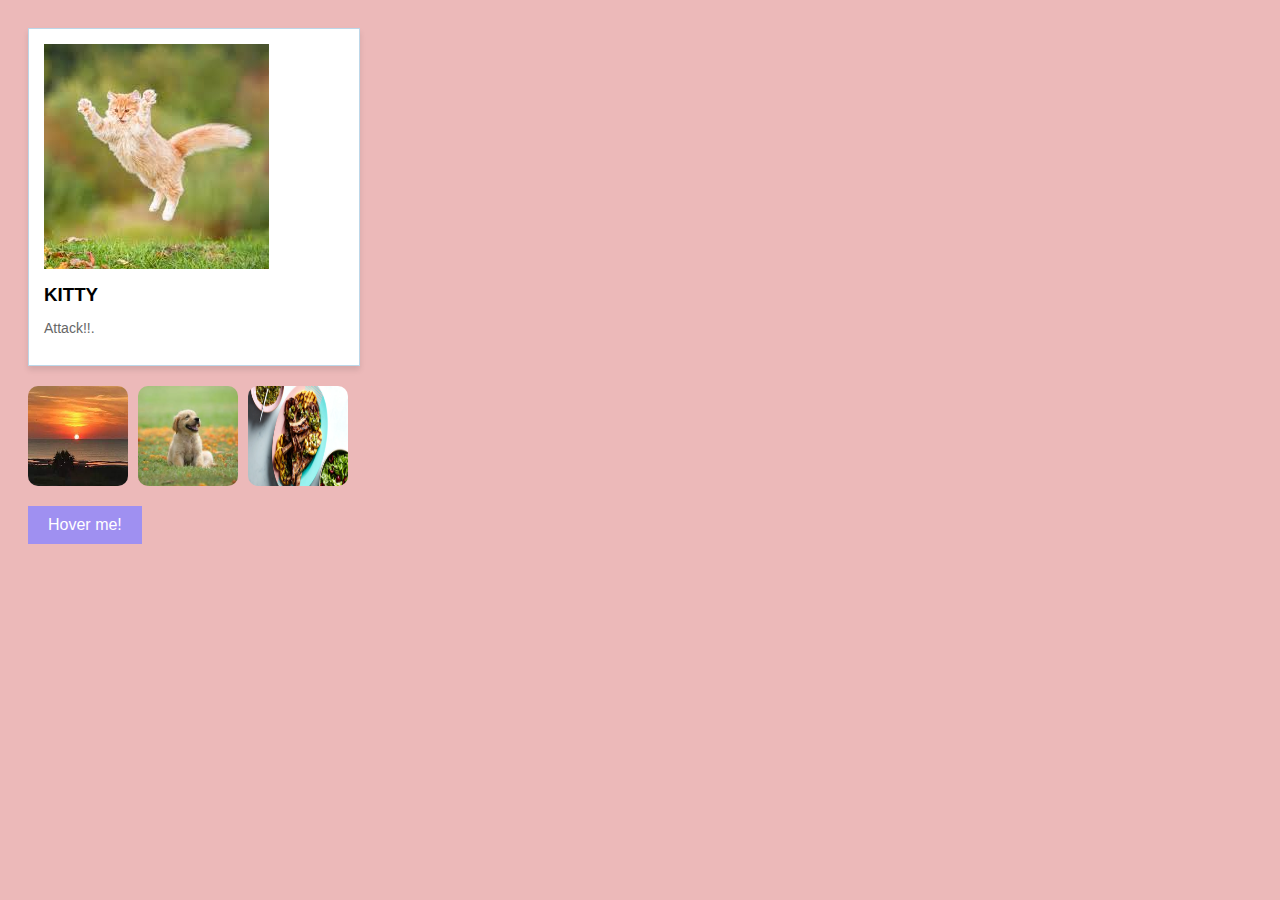
<file: css- part2/index.html>
<!DOCTYPE html>
<html lang="en">
<head>
    <meta charset="UTF-8">
    <meta name="viewport" content="width=device-width, initial-scale=1.0">
    <title>CSS Mocks</title>
    <link rel="stylesheet" href="style.css"> 
</head>
<body>

<!-- Mock 1: Card -->
<div class="card">
    <img src="images/cat.jpeg" alt="Placeholder Image"> <!-- Placeholder Image -->
    <h3>KITTY</h3>
    <p>Attack!!.</p>
</div>

<!-- Mock 2: Gallery -->
<div class="gallery">
    <img src="images/sunrise.jpeg" alt="Good Morning"> <!-- Placeholder Image -->
    <img src="images/puppy.jpeg" alt="Puppy!"> <!-- Placeholder Image -->
    <img src="images/Lamb chops.webp" alt="Bon Appetiit!"> <!-- Placeholder Image -->
</div>

<!-- Mock 3: Transition Button -->
<button class="transition-button">Hover me!</button>

</body>
</html>
</file>
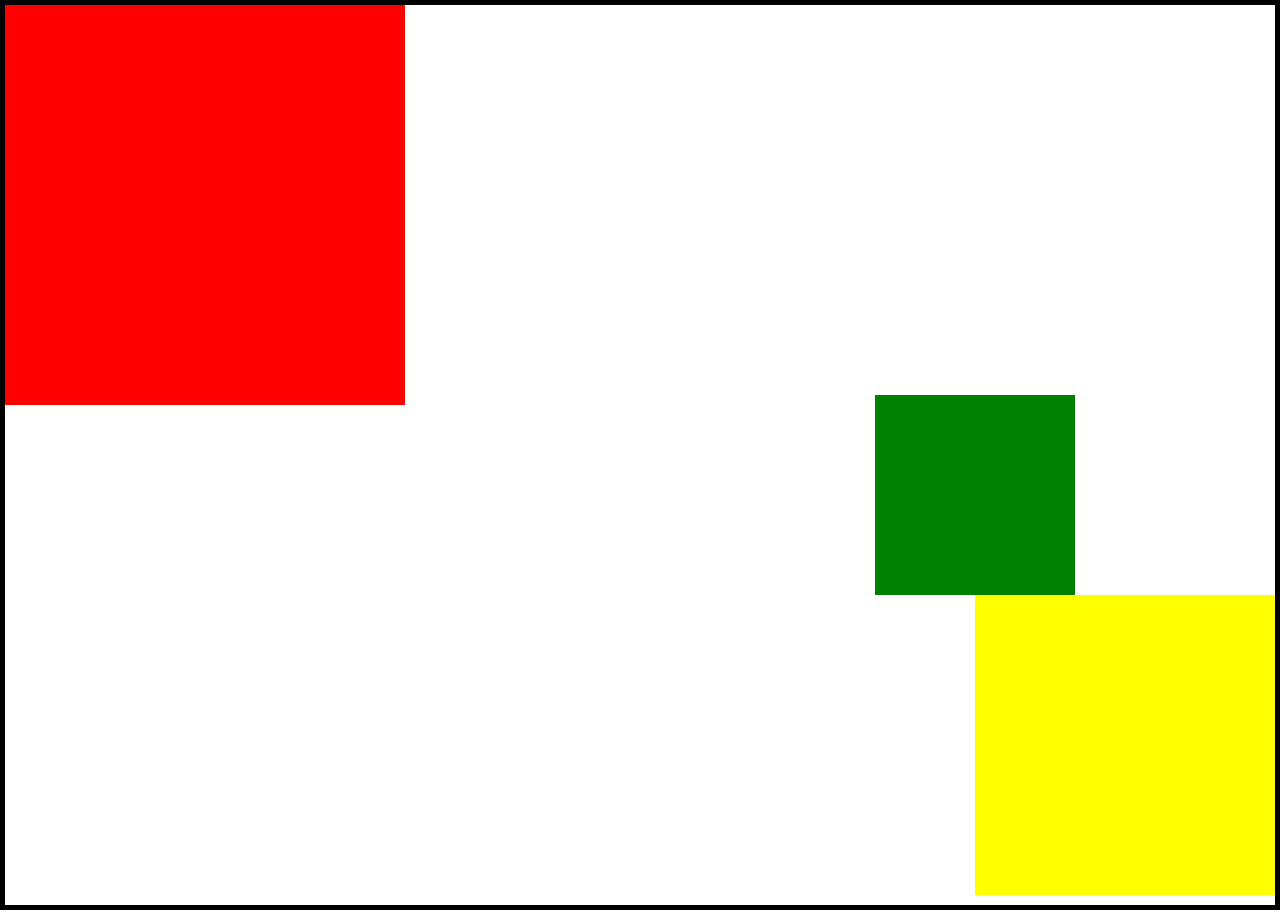
<file: css-part 1/index.html>
<!DOCTYPE html>
<html lang="en">
<head>
  <meta charset="UTF-8">
  <title>CSS Positioning Exercise</title>
  <link rel="stylesheet" href="style.css">
</head>
<body>
<!-- Don't change anything here! -->
<div class="one">
  <div class="two">
    <div class="three">
      <div class="four"></div>
    </div>
  </div>
</div>
</body>
</html>
</file>
<file: css- part2/style.css>
body {
    font-family: Arial, sans-serif;
    padding: 20px;
    background-color: #ecb9b9;
}

.card {
    border: 1px solid #bcd7e9;
    padding: 15px;
    width: 300px;
    box-shadow: 0 4px 6px rgba(0, 0, 0, 0.1);
    margin-bottom: 20px;
    background-color: #fff;
}

.card img {
    max-width: 100%;
    height: auto;
    display: block;
    margin-bottom: 15px;
}

.card h3 {
    margin: 10px 0;
}

.card p {
    font-size: 14px;
    color: #666;
}

.gallery {
    display: flex;
    gap: 10px; 
    margin-bottom: 20px;
}

.gallery img {
    max-width: 100px;
    height: auto;
    border-radius: 10px;
}

.transition-button {
    padding: 10px 20px;
    font-size: 16px;
    border: none;
    background-color: #9f90f1;
    color: white;
    transition: background-color 0.3s; 
}

.transition-button:hover {
    background-color: #0056b3;
}
</file>
<file: css-part 1/style.css>
body {
  margin: 0;
  border: 5px solid black;
  height: 100vh;
  position: relative;
}

.one {
  width: 400px;
  height: 400px;
  background-color: red;
}

.two {
  width: 300px;
  height: 300px;
  background-color: yellow;
}

.three {
  width: 200px;
  height: 200px;
  background-color: green;
}




width: 100px;
  height: 100px;
  background-color: blue;
}



/*excercise 1*/
.two,
.three,
.four {
  position :relative;
  top: 50px;
  left: 50px;
}

/*excercise 2*/
.four {
  position: absolute;
  right: 0;
}

/*excercise 3*/
.one {
  position: relative;
}
.three {
  position: absolute;
  bottom: 0;
  right: -200px;
}
.four {
  position: absolute;
  bottom: 0;
}

/*excercise 4*/
.one {
  position: relative;
}
.two,
.four {
  position: absolute;
  top: o;
  bottom: 0;
  right: 0;
}
.three {
  position: absolute;
  top: -100px;
  left: -100px;
}

/*excercise 5 */
.two {
  position: fixed;
  bottom: 5px;
  right: 5px;
}

.three {
  position: absolute;
  top: -200px;
}

.four {
  position: fixed;
  top: 5px;
  left: 5px;
}
</file>
